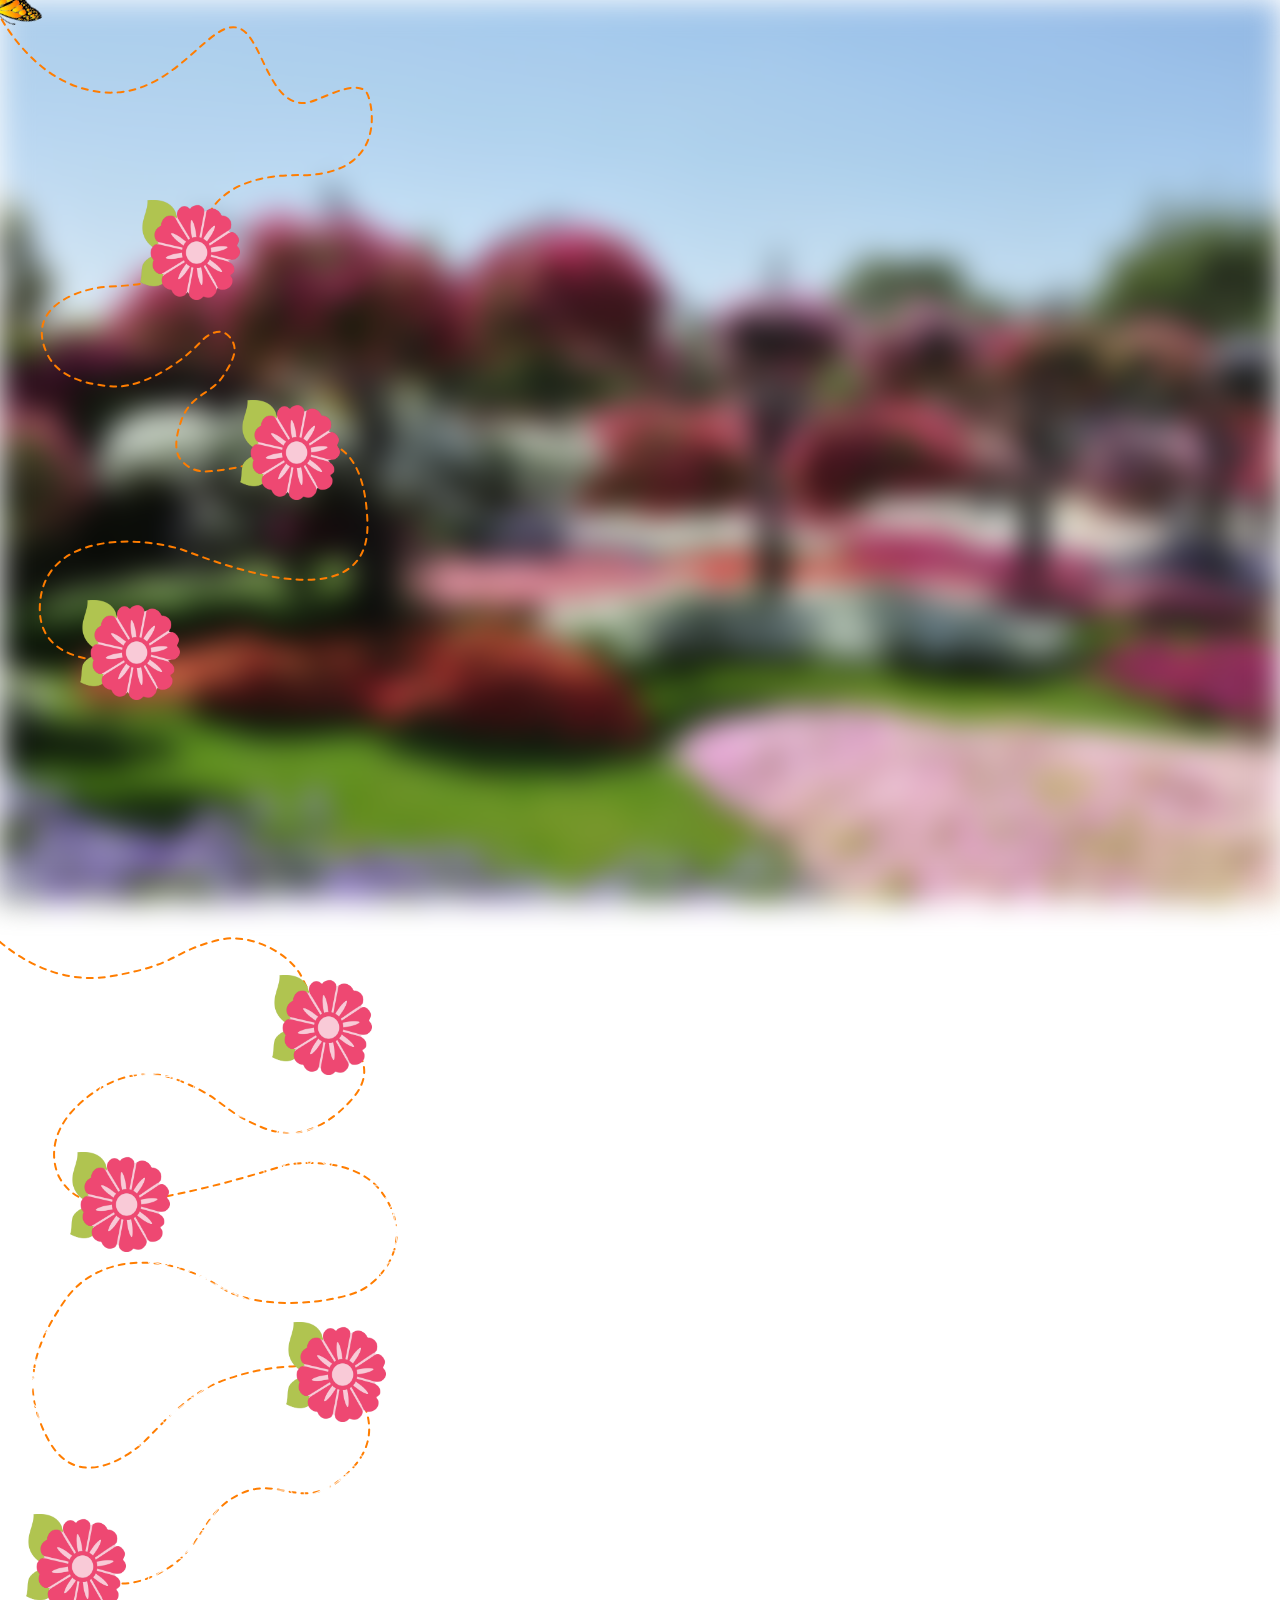
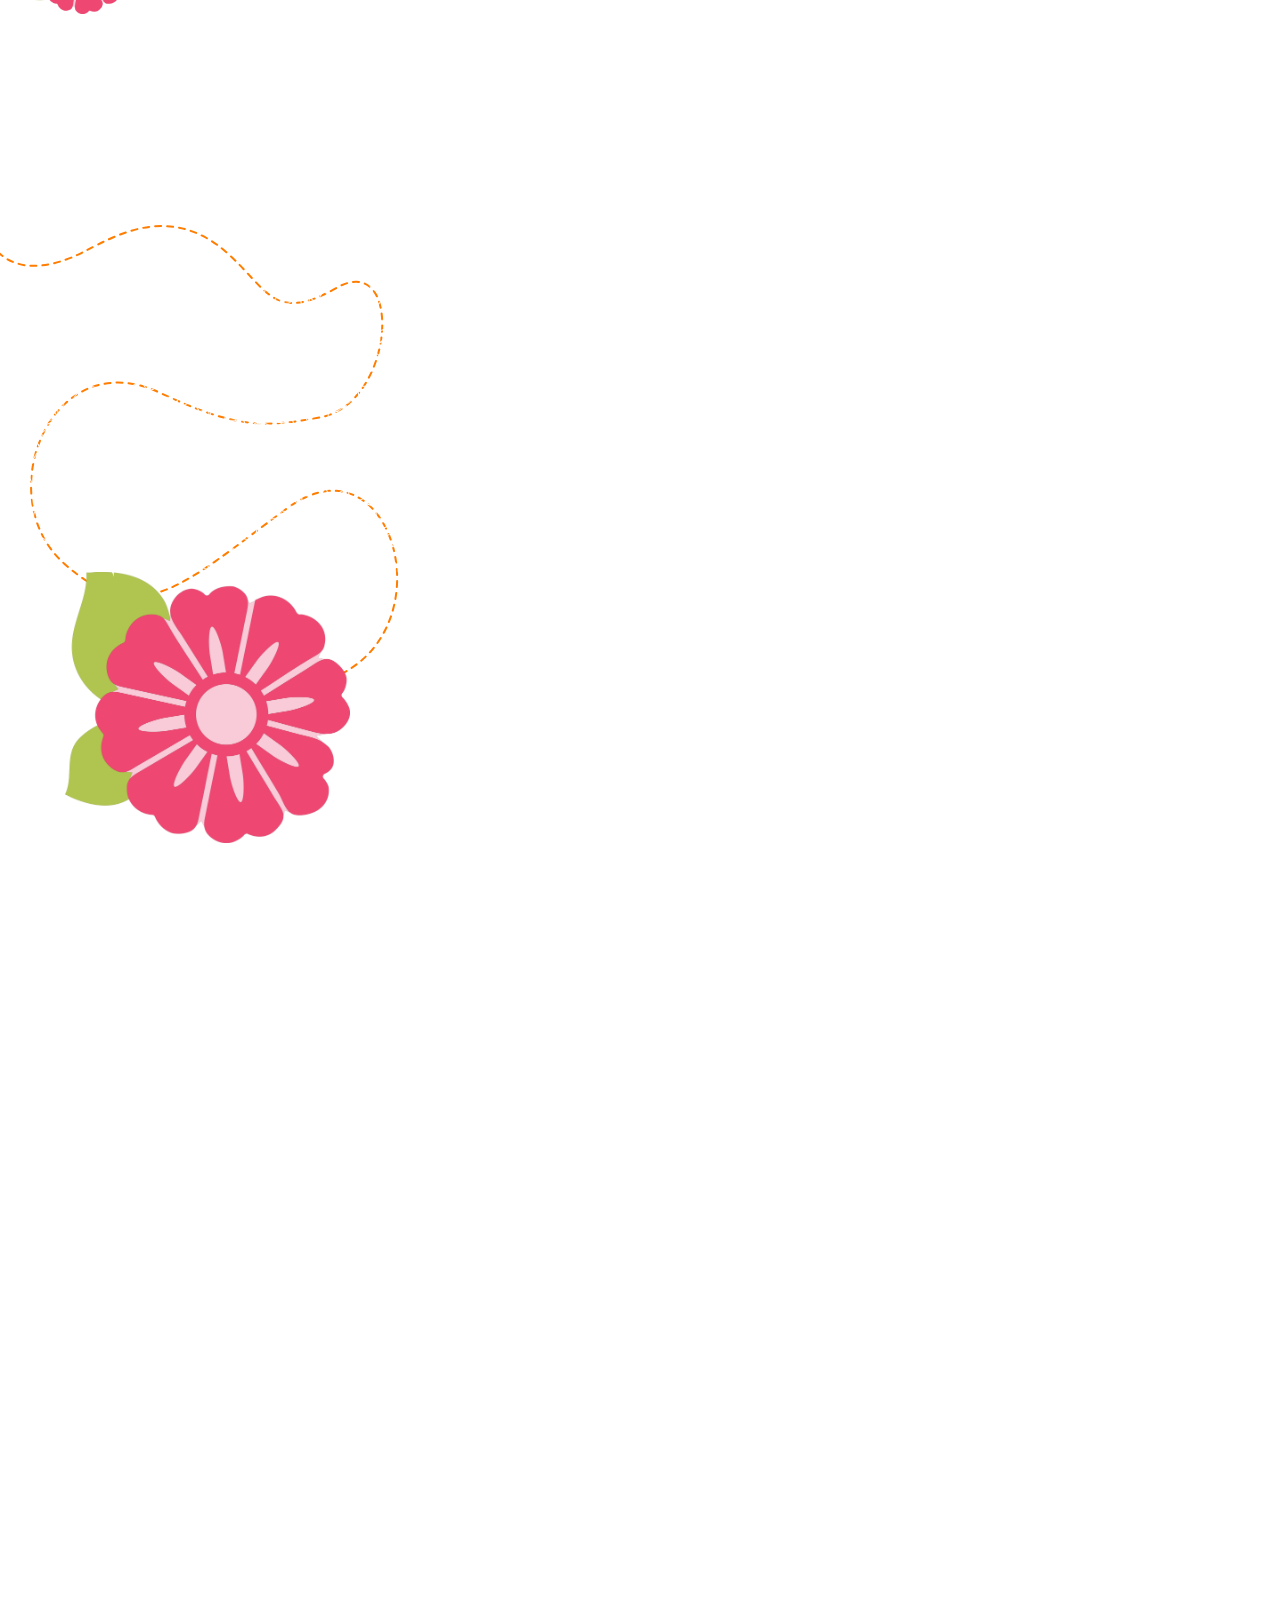
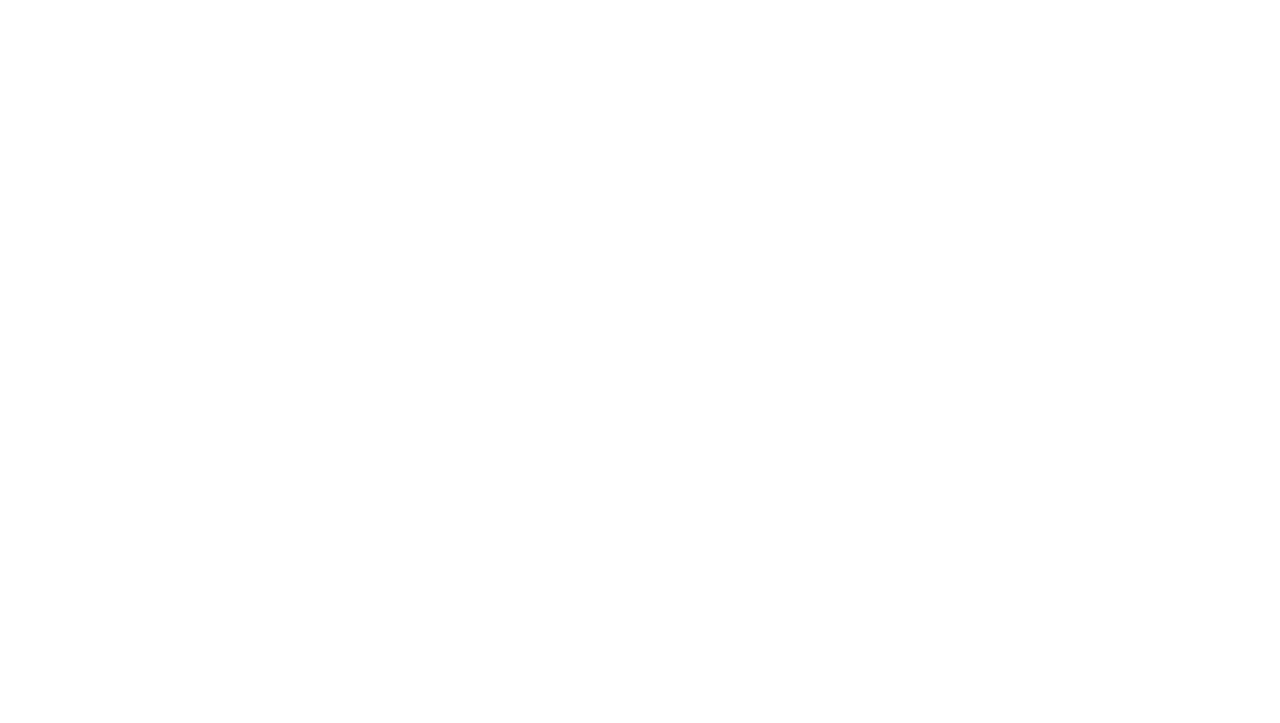
<file: index.html>
<!DOCTYPE html>
<html lang="en">

<head>
    <meta charset="UTF-8">
    <meta http-equiv="X-UA-Compatible" content="IE=edge">
    <meta content='width=device-width, initial-scale=1.0, maximum-scale=1.0, user-scalable=0' name='viewport' />
    <title>Butterfly Adventure</title>

    <link rel="preconnect" href="https://fonts.googleapis.com">
    <link rel="preconnect" href="https://fonts.gstatic.com" crossorigin>
    <link href="https://fonts.googleapis.com/css2?family=Dancing+Script&display=swap" rel="stylesheet">

    <link href="style.css" rel="stylesheet" />
</head>

<body>

    <div class="butterfly-container">
        <object class="butterfly butterfly-animate" type="image/svg+xml" data="butterfly.svg"></object>
    </div>

    <img class="background-img" src="wp4161113.jpg" />

    <div id="page1" class="page">

        <img src="butterfly-page1-paths.svg" />

        <img class="flower" style="position:absolute;top: 200px; left:140px; height: 100px; width: 100px;"
            src="flower.png">
        <img class="flower" style="position:absolute;top: 400px; left:240px; height: 100px; width: 100px;"
            src="flower.png">
        <img class="flower" style="position:absolute;top: 600px; left:80px; height: 100px; width: 100px;"
            src="flower.png">

    </div>

    <div id="page2" class="page">

        <img src="butterfly-page2-paths.svg" />

        <img class="spider-net" style="position:absolute;top: 175px; left:228px; height: 127px; width: 127px;"
            src="spider-net-white.png">

        <img class="spider-net" style="position:absolute;top: 116px; left:84px; height: 127px; width: 127px;"
            src="spider-net-white.png">

        <img class="spider-net" style="position:absolute;top: 271px; left:331px; height: 127px; width: 127px;"
            src="spider-net-white.png">

        <img class="spider-net" style="position:absolute;top: 320px; left:138px; height: 127px; width: 127px;"
            src="spider-net-white.png">

        <img class="spider-net" style="position:absolute;top: 424px; left:-31px; height: 127px; width: 127px;"
            src="spider-net-white.png">

        <img class="spider-net" style="position:absolute;top: 454px; left:108px; height: 127px; width: 127px;"
            src="spider-net-white.png">

        <img class="spider-net" style="position:absolute;top: 531px; left:262px; height: 127px; width: 127px;"
            src="spider-net-white.png">

        <img class="spider-net" style="position:absolute;top: 591px; left:126px; height: 127px; width: 127px;"
            src="spider-net-white.png">

        <img class="flower" style="position:absolute;top: 75px; left:272px; height: 100px; width: 100px;"
            src="flower.png">
        <img class="flower" style="position:absolute;top: 252px; left:70px; height: 100px; width: 100px;"
            src="flower.png">
        <img class="flower" style="position:absolute;top: 422px; left:286px; height: 100px; width: 100px;"
            src="flower.png">
        <img class="flower" style="position:absolute;top: 614px; left:26px; height: 100px; width: 100px;"
            src="flower.png">
    </div>

    <div id="page3" class="page">

        <img id="last-svg-path" src="butterfly-page3-paths.svg" style="position:absolute;" />

        <img id="heart-svg-path" src="butterfly-page3-heart.svg" style="position:absolute; visibility:hidden;" />
        <!-- z-index:250; not using it since it looks good below -->

        <img class="spider-net" style="position:absolute;top: 62px; left:-64px; height: 127px; width: 127px;"
            src="spider-net-white.png">
        <img class="spider-net" style="position:absolute;top: 62px; left: 41px; height: 127px; width: 127px;"
            src="spider-net-white.png">
        <img class="spider-net" style="position:absolute;top: 62px; left:137px; height: 127px; width: 127px;"
            src="spider-net-white.png">
        <img class="spider-net" style="position:absolute;top: 62px; left:239px; height: 127px; width: 127px;"
            src="spider-net-white.png">
        <img class="spider-net" style="position:absolute;top: 62px; left:345px; height: 127px; width: 127px;"
            src="spider-net-white.png">

        <img class="spider-net" style="position:absolute;top: 162px; left:-6px; height: 127px; width: 127px;"
            src="spider-net-white.png">
        <img class="spider-net" style="position:absolute;top: 162px; left:99px; height: 127px; width: 127px;"
            src="spider-net-white.png">
        <img class="spider-net" style="position:absolute;top: 162px; left:195px; height: 127px; width: 127px;"
            src="spider-net-white.png">
        <img class="spider-net" style="position:absolute;top: 162px; left:298px; height: 127px; width: 127px;"
            src="spider-net-white.png">


        <img class="spider-net" style="position:absolute;top: 260px; left:-64px; height: 127px; width: 127px;"
            src="spider-net-white.png">
        <img class="spider-net" style="position:absolute;top: 260px; left:41px; height: 127px; width: 127px;"
            src="spider-net-white.png">
        <img class="spider-net" style="position:absolute;top: 260px; left:137px; height: 127px; width: 127px;"
            src="spider-net-white.png">
        <img class="spider-net" style="position:absolute;top: 260px; left:240px; height: 127px; width: 127px;"
            src="spider-net-white.png">
        <img class="spider-net" style="position:absolute;top: 260px; left:346px; height: 127px; width: 127px;"
            src="spider-net-white.png">

        <img class="flower" style="position:absolute;top: 372px; left:65px; height: 271px; width: 285px;"
            src="flower.png">

        <span class="text thank-you" style="visibility: hidden;">
            Thank You
        </span>

        <span class="text the-end" style="visibility: hidden;">
            The End
        </span>

        <span class="text by" style="visibility: hidden;">
            By: SKU
        </span>
    </div>

    <img class="flower flower-next" style="visibility: hidden;" src="flower.png">

    <script src="script.js"></script>
</body>

</html>
</file>
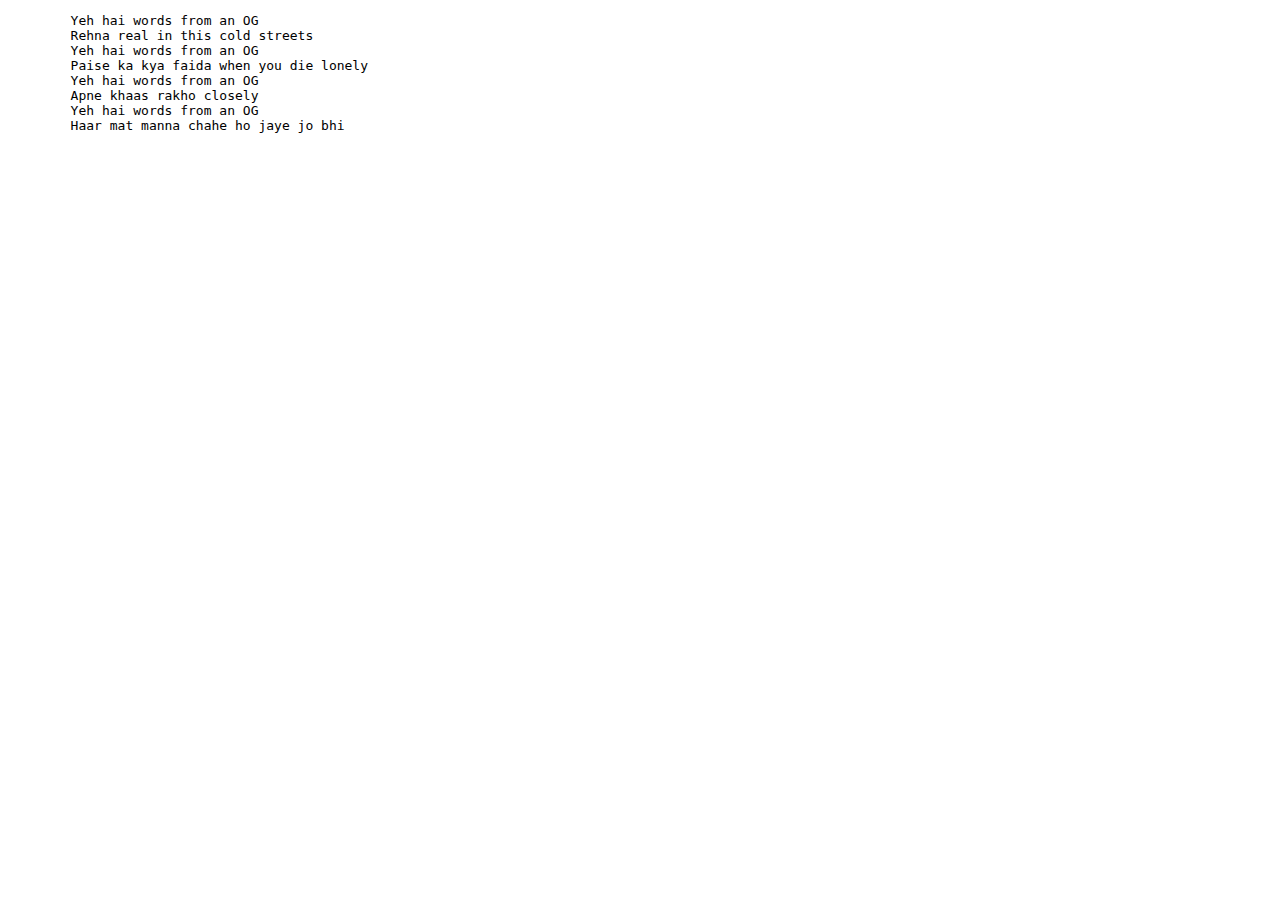
<file: ss.html>
<!DOCTYPE html>
<html lang="en">

<head>
    <meta charset="UTF-8">
    <meta http-equiv="X-UA-Compatible" content="IE=edge">
    <meta name="viewport" content="width=device-width, initial-scale=1.0">
    <title>SS</title>
</head>

<body>
    <pre>
        Yeh hai words from an OG &nbsp;
        Rehna real in this cold streets
        Yeh hai words from an OG
        Paise ka kya faida when you die lonely
        Yeh hai words from an OG
        Apne khaas rakho closely
        Yeh hai words from an OG
        Haar mat manna chahe ho jaye jo bhi
    </pre>
    <iframe width="560" height="315" src="https://www.youtube.com/embed/wz7fnQMmABg" title="YouTube video player"
        frameborder="0" allow="accelerometer; autoplay; clipboard-write; encrypted-media; gyroscope; picture-in-picture"
        allowfullscreen></iframe>
</body>

</html>
</file>
<file: style.css>
*{
    box-sizing: border-box;
}

html {
    scroll-behavior: smooth;
}

body {
    margin: 0;
    padding: 0;
    overflow: hidden;
}

.background-img {
    height: 100vh;
    width: 100vw;
    position: fixed;
    top: 0;
    left: 0;
    object-fit: cover;
    object-position: center;
    filter: blur(15px);
}

.page{
    position: relative;
    width: 100vw;
    height: 100vh;
}

.flower{
    z-index: 100;
}

.spider-net{
    z-index: 250;
}

.flower-next{
    animation-name: next-page;
    animation-duration: 600ms;
    animation-timing-function: ease;
    animation-direction: alternate;
    animation-iteration-count: infinite;
}

.butterfly-container{
    z-index: 1000;
    height: fit-content;
    width: fit-content;
    transform: rotate(90deg);
    position: fixed;
}

.butterfly {
    width: 80px;
    height: 80px;
    /* transform: scale(1, 1) */
}

.butterfly-animate{
    animation: flap 0.1s infinite both;
    animation-direction: alternate;
    animation-timing-function: ease-in-out;
}

.first-path{
    offset-path: path("m -3.9127973,9.0660627 c 0,0 35.8140983,78.2804783 108.4797173,83.3384323 72.66561,5.057947 105.71567,-77.901496 135.96286,-63.5555 21.72662,10.304761 27.94712,74.606045 63.25491,74.239355 13.481,-0.14 49.47979,-24.996233 62.24259,-11.417206 5.32021,5.660469 24.90052,79.136626 -58.92038,83.470256 -10.73294,0.47703 -106.7941,-7.78324 -107.03847,76.12865");
}

.second-path{
    offset-path: path("m 200.06843,251.27005 c 0,0 -4.29087,32.45953 -91.03728,35.27499 -23.478271,0.76202 -87.446707,17.72412 -60.864917,69.36168 16.881887,32.79463 72.929057,30.53217 72.929057,30.53217 0,0 40.3751,-2.51917 82.50858,-47.48824 0,0 14.98645,-13.94166 25.01114,-3.0583 10.02469,10.88335 6.89952,20.93009 -5.31534,39.9052 -12.21485,18.97513 -32.77231,18.08591 -42.21133,45.33406 -9.43902,27.2481 -3.04522,36.74279 3.00221,42.10641 11.62809,10.31322 21.28789,8.84252 40.4427,6.31365 36.37629,-4.80249 71.32399,-23.55077 71.32399,-23.55077")
}

.third-path{
    offset-path: path("m 295.85724,446.0009 c 0,0 68.14376,-31.1968 71.57335,76.43084 3.42959,107.62765 -169.95901,31.82628 -186.39389,26.8656 -48.46466,-14.62852 -137.929665,-14.60809 -141.182139,56.29851 -3.252473,70.9066 99.214579,53.37579 99.214579,53.37579");
}

.animate-path{
    animation-name: motionpathguy;
    animation-duration: 5s;
    animation-timing-function: linear;
    animation-direction: normal;
    animation-fill-mode: both;
    animation-iteration-count: 1;
}

@keyframes motionpathguy {
    0%{
        offset-distance: 0%;
    }
    100% {
        offset-distance: 100%;
    }
}

@keyframes flap {
    from {
        transform: scale(1.1, 1)
    }

    to {
        transform: scale(0.4, 0.9)
    }
}

@keyframes next-page {
    from{
        transform: scale(1, 1)
    }
    to{
        transform: scale(1.3, 1.3)
    }
}

.text.thank-you{
    top:318px;
    left: 125px;
    width: 205px;
    height: 110px;
    font-size:67px;
    line-height:0.85;
    color:#fee200;

    animation-name: thank-you-anim;
    animation-duration: 700ms;
    animation-timing-function: cubic-bezier(.22,.61,.36,1);
    animation-direction: normal;
    animation-iteration-count: infinite;
}

.text.the-end{
    top:660px;
    left: 38px;
    width: 176px;
    height: 29px;
    font-size:40px;
    line-height:1.25;
    color:#fee200;
}

.text.by{
    top:700px;
    left: 320px;
    width: 81px;
    height: 21px;
    font-size:22px;
    line-height:1.25;
    color:#000000;
}

.text{
    position: absolute;
    z-index: 1000;

    display: block;
    font-style:normal;
    font-weight:normal;
    font-size:66.8457px;
    line-height:0.85;
    font-family: 'Dancing Script', cursive;
    text-align:center;
    text-anchor:middle;
    color:#000000;
    fill-opacity:1;
    stroke:none;
}

@keyframes thank-you-anim {
    0%, 100%{
        transform: scale(1.1,1.1);
    }

    80%{
        transform: scale(0.84, 0.84);
    }
}
</file>
